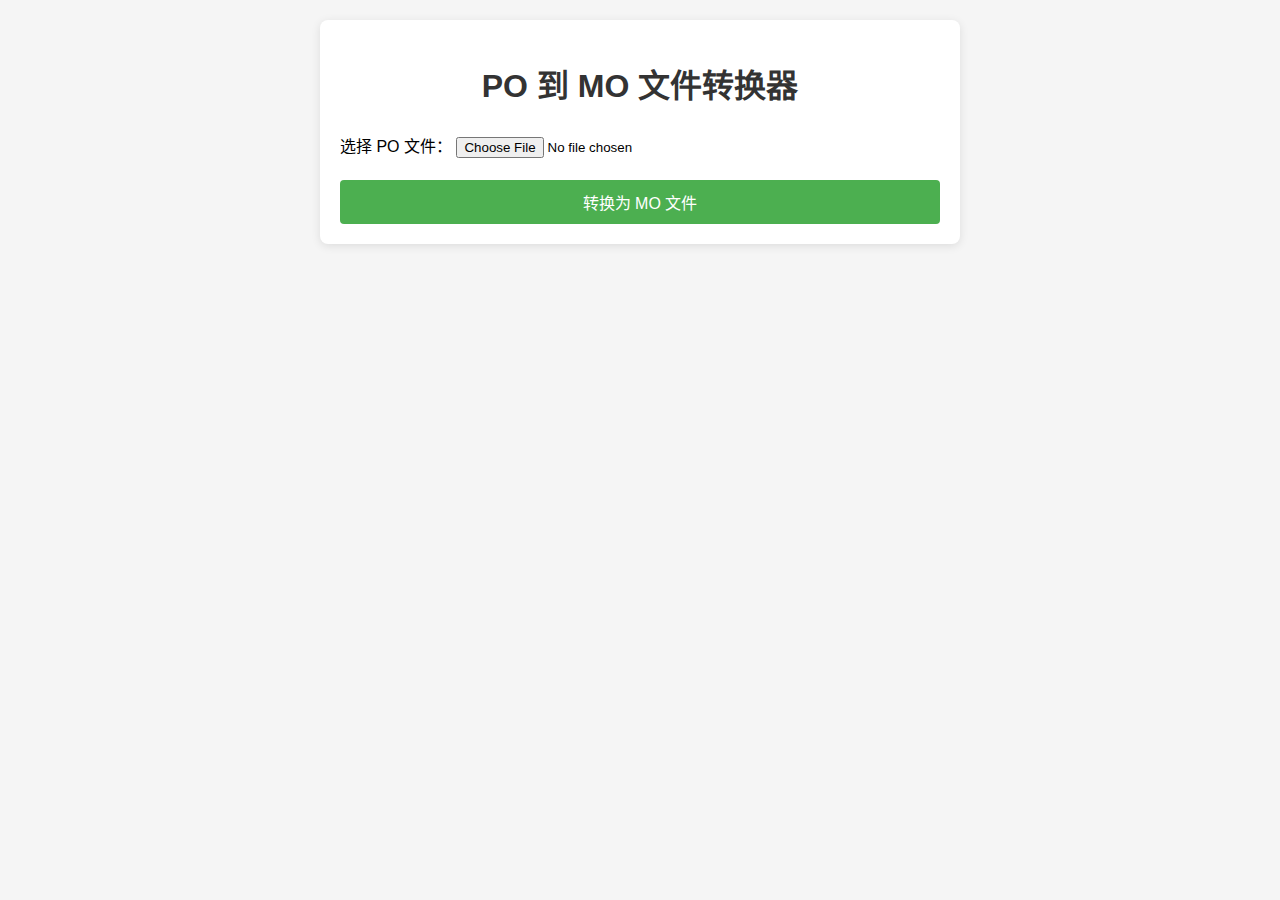
<file: frontend/index.html>
<!DOCTYPE html>
<html lang="zh-CN">
<head>
    <meta charset="UTF-8">
    <meta name="viewport" content="width=device-width, initial-scale=1.0">
    <title>PO 到 MO 文件转换器</title>
    <link rel="stylesheet" href="style.css">
</head>
<body>
    <div class="container">
        <h1>PO 到 MO 文件转换器</h1>
        <form id="converter-form">
            <div class="file-upload">
                <label for="po-file">选择 PO 文件：</label>
                <input type="file" id="po-file" accept=".po" required>
            </div>
            <button type="submit">转换为 MO 文件</button>
        </form>
        <div id="result" class="hidden">
            <a id="download-link" href="#" download>下载 MO 文件</a>
        </div>
        <div id="error" class="hidden"></div>
    </div>
    <script src="script.js"></script>
</body>
</html>
</file>
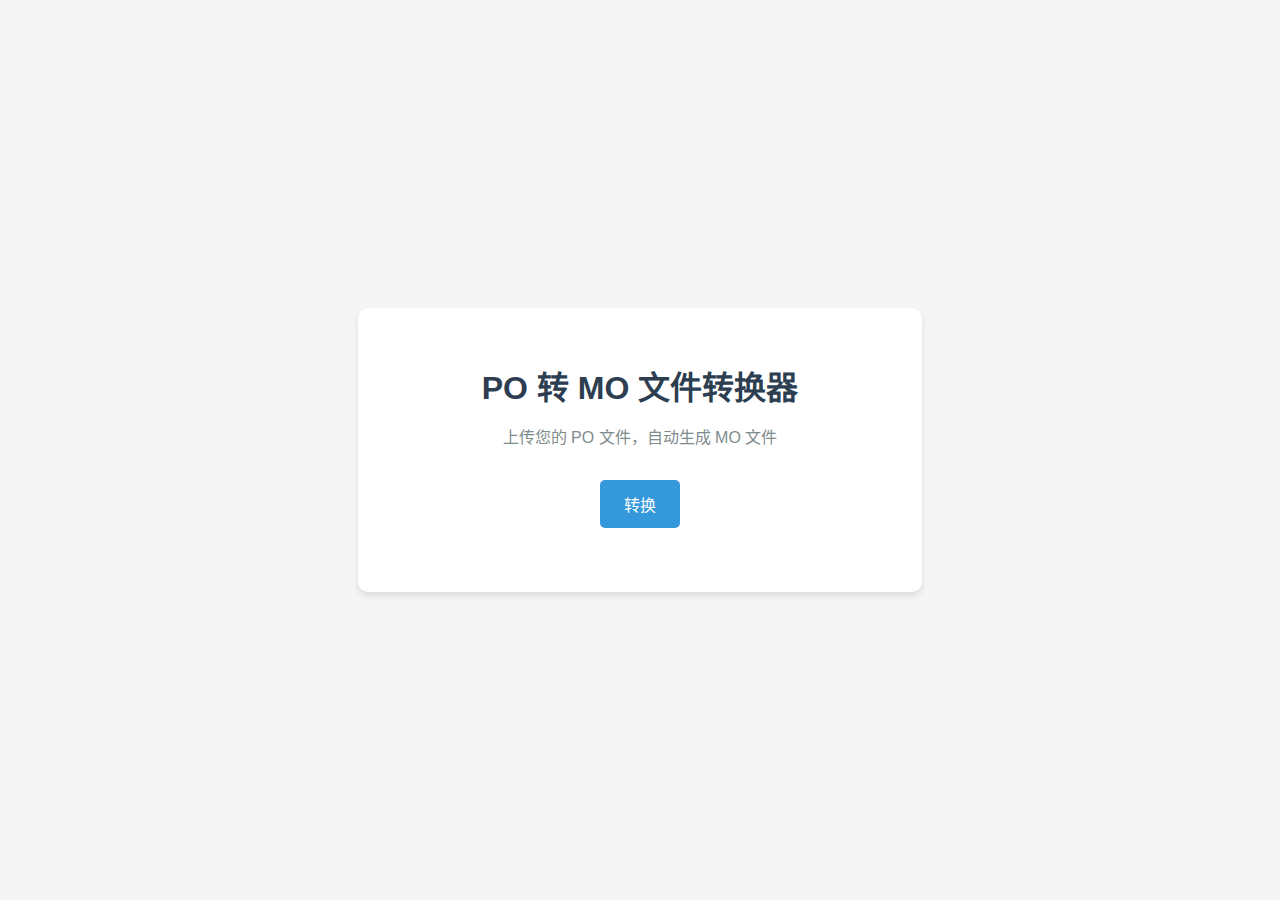
<file: templates/index.html>
<!DOCTYPE html>
<html lang="zh-CN">
<head>
    <meta charset="UTF-8">
    <meta name="viewport" content="width=device-width, initial-scale=1.0">
    <title>PO 转 MO 文件在线工具</title>
    <link rel="stylesheet" href="/static/css/style.css">
</head>
<body>
    <div class="container">
        <h1>PO 转 MO 文件转换器</h1>
        <p>上传您的 PO 文件，自动生成 MO 文件</p>
        
        <div class="upload-box">
            <input type="file" id="po-file" accept=".po">
            <button id="convert-btn">转换</button>
        </div>
        
        <div id="result" class="hidden">
            <h2>转换完成！</h2>
            <a id="download-link" download="output.mo">下载 MO 文件</a>
        </div>
    </div>
    
    <script src="/static/js/script.js"></script>
</body>
</html>
</file>
<file: frontend/style.css>
body {
    font-family: Arial, sans-serif;
    line-height: 1.6;
    margin: 0;
    padding: 20px;
    background-color: #f5f5f5;
}

.container {
    max-width: 600px;
    margin: 0 auto;
    padding: 20px;
    background-color: white;
    border-radius: 8px;
    box-shadow: 0 2px 10px rgba(0, 0, 0, 0.1);
}

h1 {
    text-align: center;
    color: #333;
}

.file-upload {
    margin: 20px 0;
}

button {
    display: block;
    width: 100%;
    padding: 10px;
    background-color: #4CAF50;
    color: white;
    border: none;
    border-radius: 4px;
    cursor: pointer;
    font-size: 16px;
}

button:hover {
    background-color: #45a049;
}

#result, #error {
    margin-top: 20px;
    padding: 10px;
    border-radius: 4px;
}

#result {
    background-color: #dff0d8;
    text-align: center;
}

#error {
    background-color: #f2dede;
    color: #a94442;
}

.hidden {
    display: none;
}

#download-link {
    color: #337ab7;
    text-decoration: none;
    font-weight: bold;
}
</file>
<file: static/css/style.css>
body {
    font-family: 'Arial', sans-serif;
    background-color: #f5f5f5;
    margin: 0;
    padding: 0;
    display: flex;
    justify-content: center;
    align-items: center;
    min-height: 100vh;
    color: #333;
}

.container {
    background: white;
    border-radius: 10px;
    box-shadow: 0 4px 6px rgba(0, 0, 0, 0.1);
    padding: 2rem;
    text-align: center;
    max-width: 500px;
    width: 100%;
}

h1 {
    color: #2c3e50;
    margin-bottom: 0.5rem;
}

p {
    color: #7f8c8d;
    margin-bottom: 2rem;
}

.upload-box {
    margin: 2rem 0;
}

input[type="file"] {
    display: none;
}

button, #download-link {
    background: #3498db;
    color: white;
    border: none;
    padding: 0.75rem 1.5rem;
    border-radius: 5px;
    cursor: pointer;
    font-size: 1rem;
    transition: background 0.3s;
}

button:hover, #download-link:hover {
    background: #2980b9;
}

.hidden {
    display: none;
}

#result {
    margin-top: 2rem;
    animation: fadeIn 0.5s;
}

@keyframes fadeIn {
    from { opacity: 0; }
    to { opacity: 1; }
}
</file>
